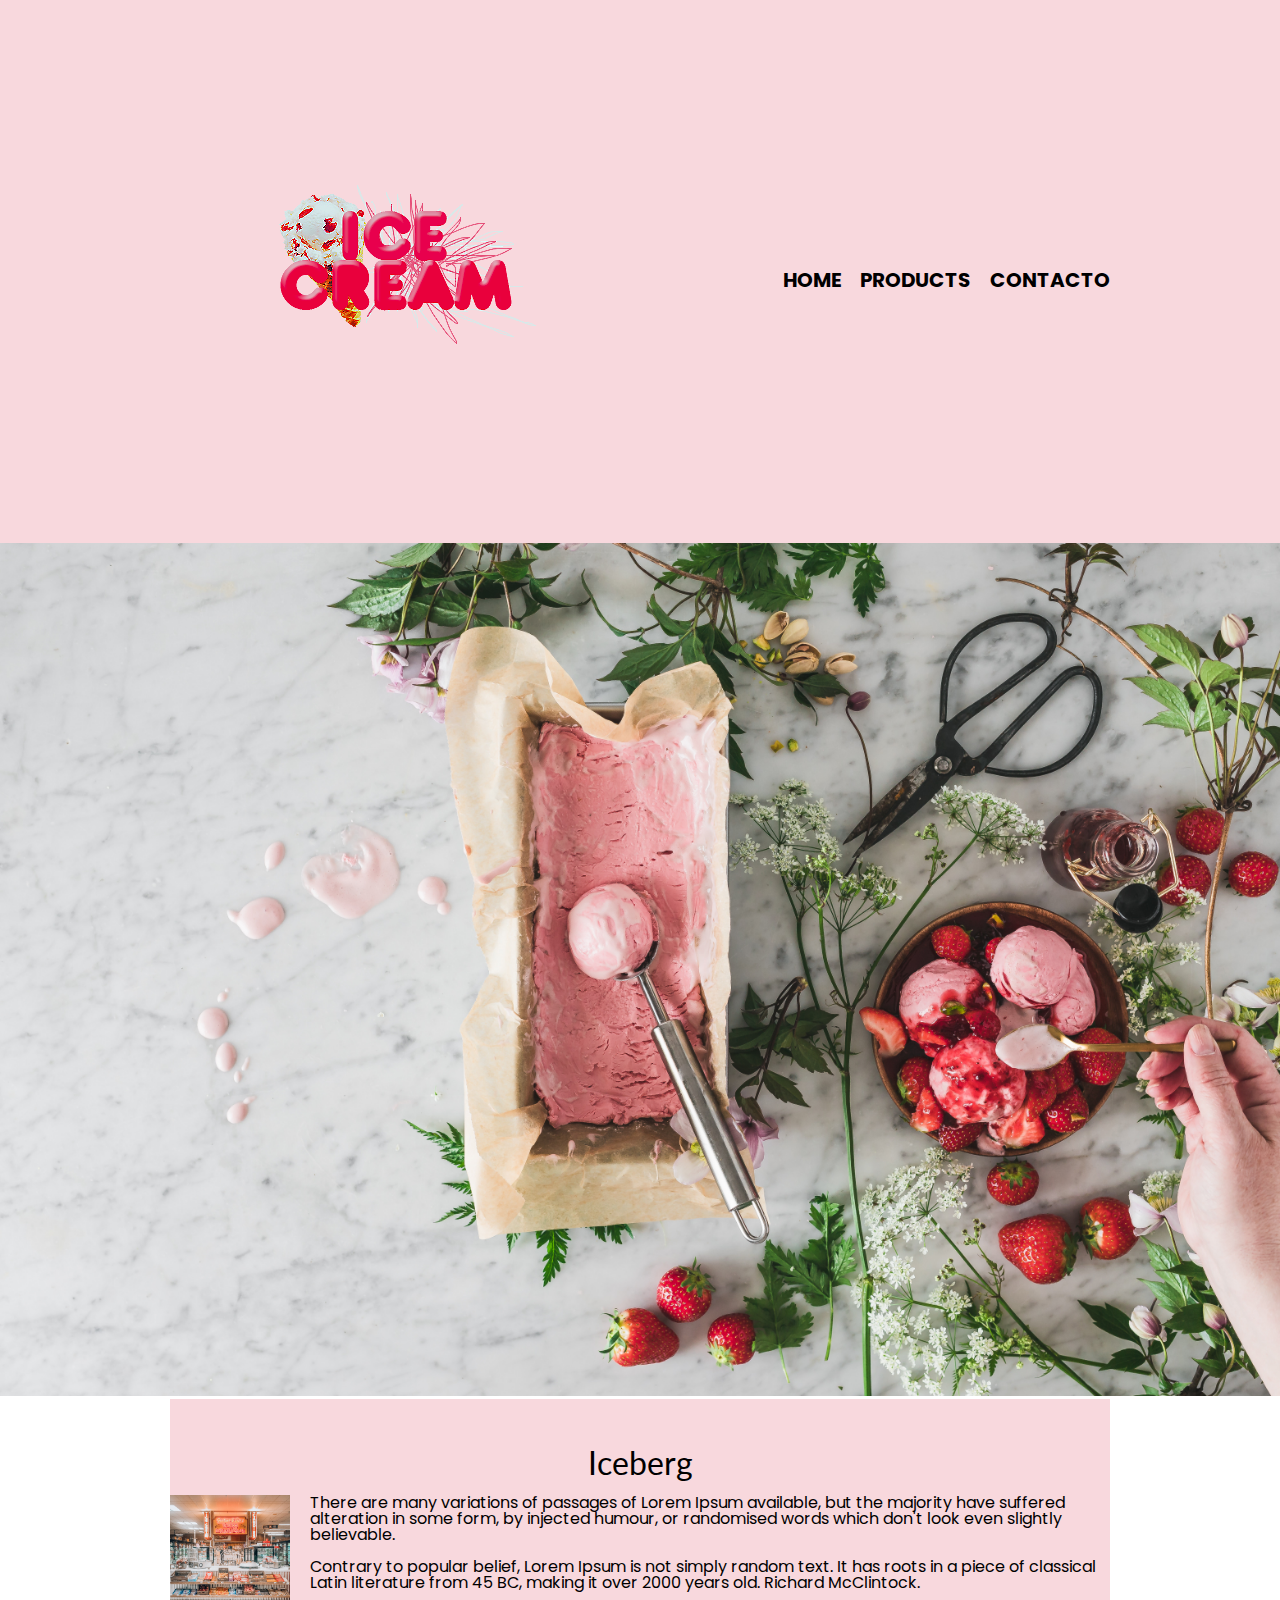
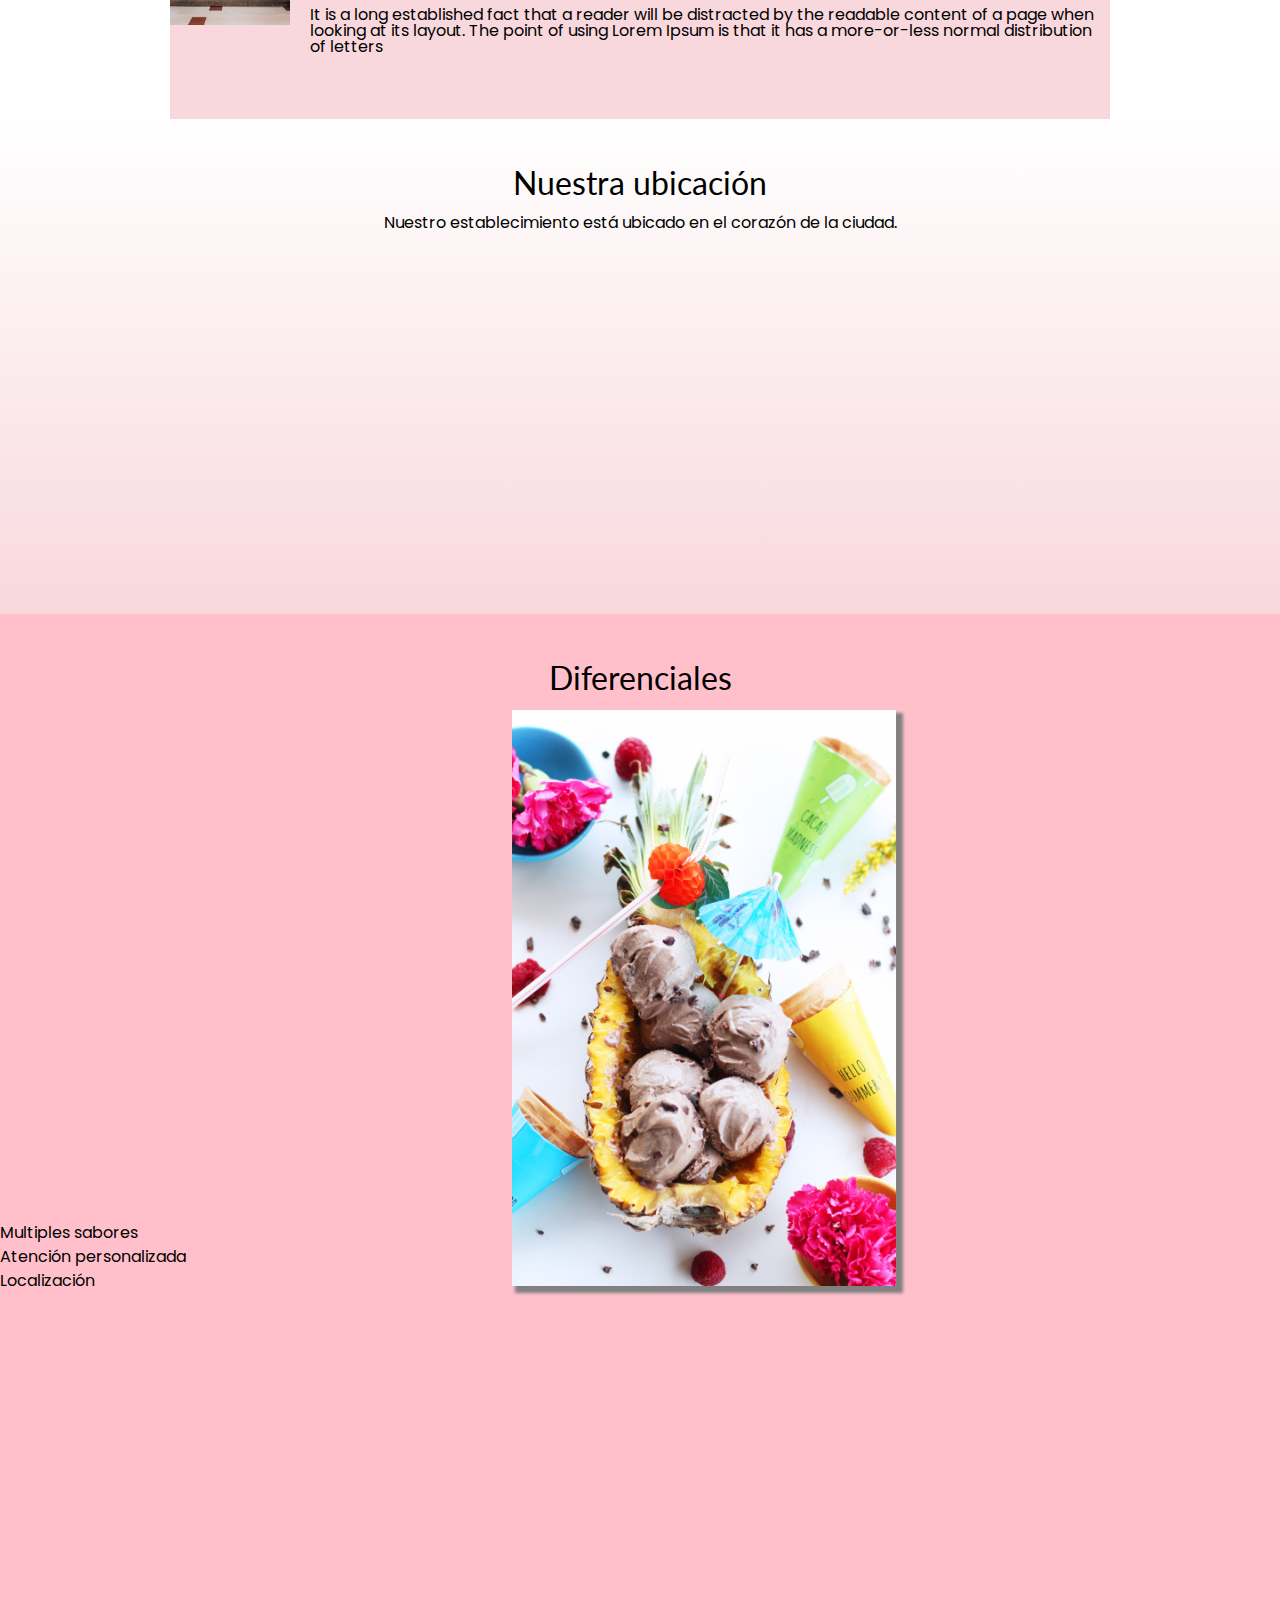
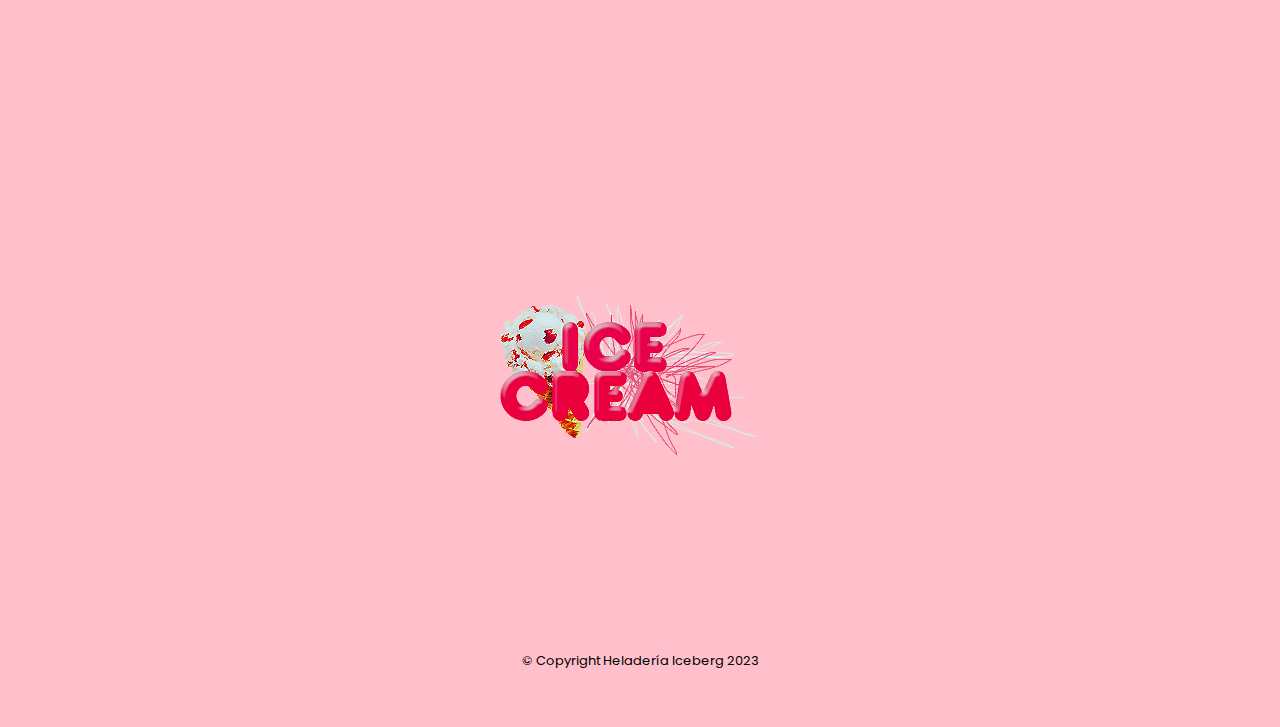
<file: index.html>
<!DOCTYPE html>
<html lang="en">
<head>
    <meta charset="UTF-8">
    <meta http-equiv="X-UA-Compatible" content="IE=edge">
    <meta name="viewport" content="width=device-width, initial-scale=1.0">
    <title>Document</title>
    <link rel="stylesheet" href="reset.css">
    <link rel="stylesheet" href="style.css">
    <link rel="preconnect" href="https://fonts.googleapis.com">
<link rel="preconnect" href="https://fonts.gstatic.com" crossorigin>
<link href="https://fonts.googleapis.com/css2?family=Lato&family=Poppins:wght@600&display=swap" rel="stylesheet">
</head>

<body>
    <header>
        <div class="box">
            <div class="logo"><h1><img src="img/logo.png" alt=""></h1></div>
            <nav>
                <ul>
                    <li> <a href="index.html">Home</a></li>
                    <li> <a href="productos.html">Products</a></li>
                    <li> <a href="contacto.html">contacto</a></li>
                </ul>
            </nav>
        </div>
    </header>

    <img class="banner" src="img/portada.jpg" alt="portada principal">
    
    <main>
        <section class="principal">
            <h2 class="titulo-principal">Iceberg</h2>

            <img class="tienda" src="img/icecreamshop.jpg" alt="tienda de helados">
            <p>There are many variations of passages of Lorem Ipsum available, but the majority have suffered alteration in some form, by injected humour, or randomised words which don't look even slightly believable.</p>
            <p>Contrary to popular belief, Lorem Ipsum is not simply random text. It has roots in a piece of classical Latin literature from 45 BC, making it over 2000 years old. Richard McClintock.</p>
            <p>It is a long established fact that a reader will be distracted by the readable content of a page when looking at its layout. The point of using Lorem Ipsum is that it has a more-or-less normal distribution of letters</p>
        </section>
        
        <section class="mapa">
            <h3 class="titulo-principal">Nuestra ubicación </h3>
            <p>Nuestro establecimiento está ubicado en el corazón de la ciudad.</p>
            <div class="mapa-contenido">
            <iframe src="https://www.google.com/maps/embed?pb=!1m16!1m12!1m3!1d13317.275608066313!2d-70.64912879218747!3d-33.440997200000005!2m3!1f0!2f0!3f0!3m2!1i1024!2i768!4f13.1!2m1!1sheladeria!5e0!3m2!1ses!2scl!4v1674230971647!5m2!1ses!2scl" width="100%" height="300" style="border:0;" allowfullscreen="" loading="lazy" referrerpolicy="no-referrer-when-downgrade"></iframe>
            </div>
        </section>

        <section class="diferenciales">
            <h3 class="titulo-principal">Diferenciales</h3>
            <div class="contenido-diferenciales">
                <ul class="lista-diferenciales">
                    <li class="items">Multiples sabores</li>
                    <li class="items">Atención personalizada </li>
                    <li class="items">Localización</li>
                </ul><img class="imagen-diferenciales"  src="img/icecream.jpg" alt="helados">
            </div>
            <div class="video">
                <iframe width="100%" height="315" src="https://www.youtube.com/embed/UjhCDyklWJw" title="YouTube video player" frameborder="0" allow="accelerometer; autoplay; clipboard-write; encrypted-media; gyroscope; picture-in-picture; web-share" allowfullscreen></iframe>
            </div>
            
        </section>
        
    </main>
    <footer>
        <img src="img/logo.png" alt="">
        <p class="copyright">&copy Copyright Heladería Iceberg 2023</p>
    </footer>
</body>
</html>
</file>
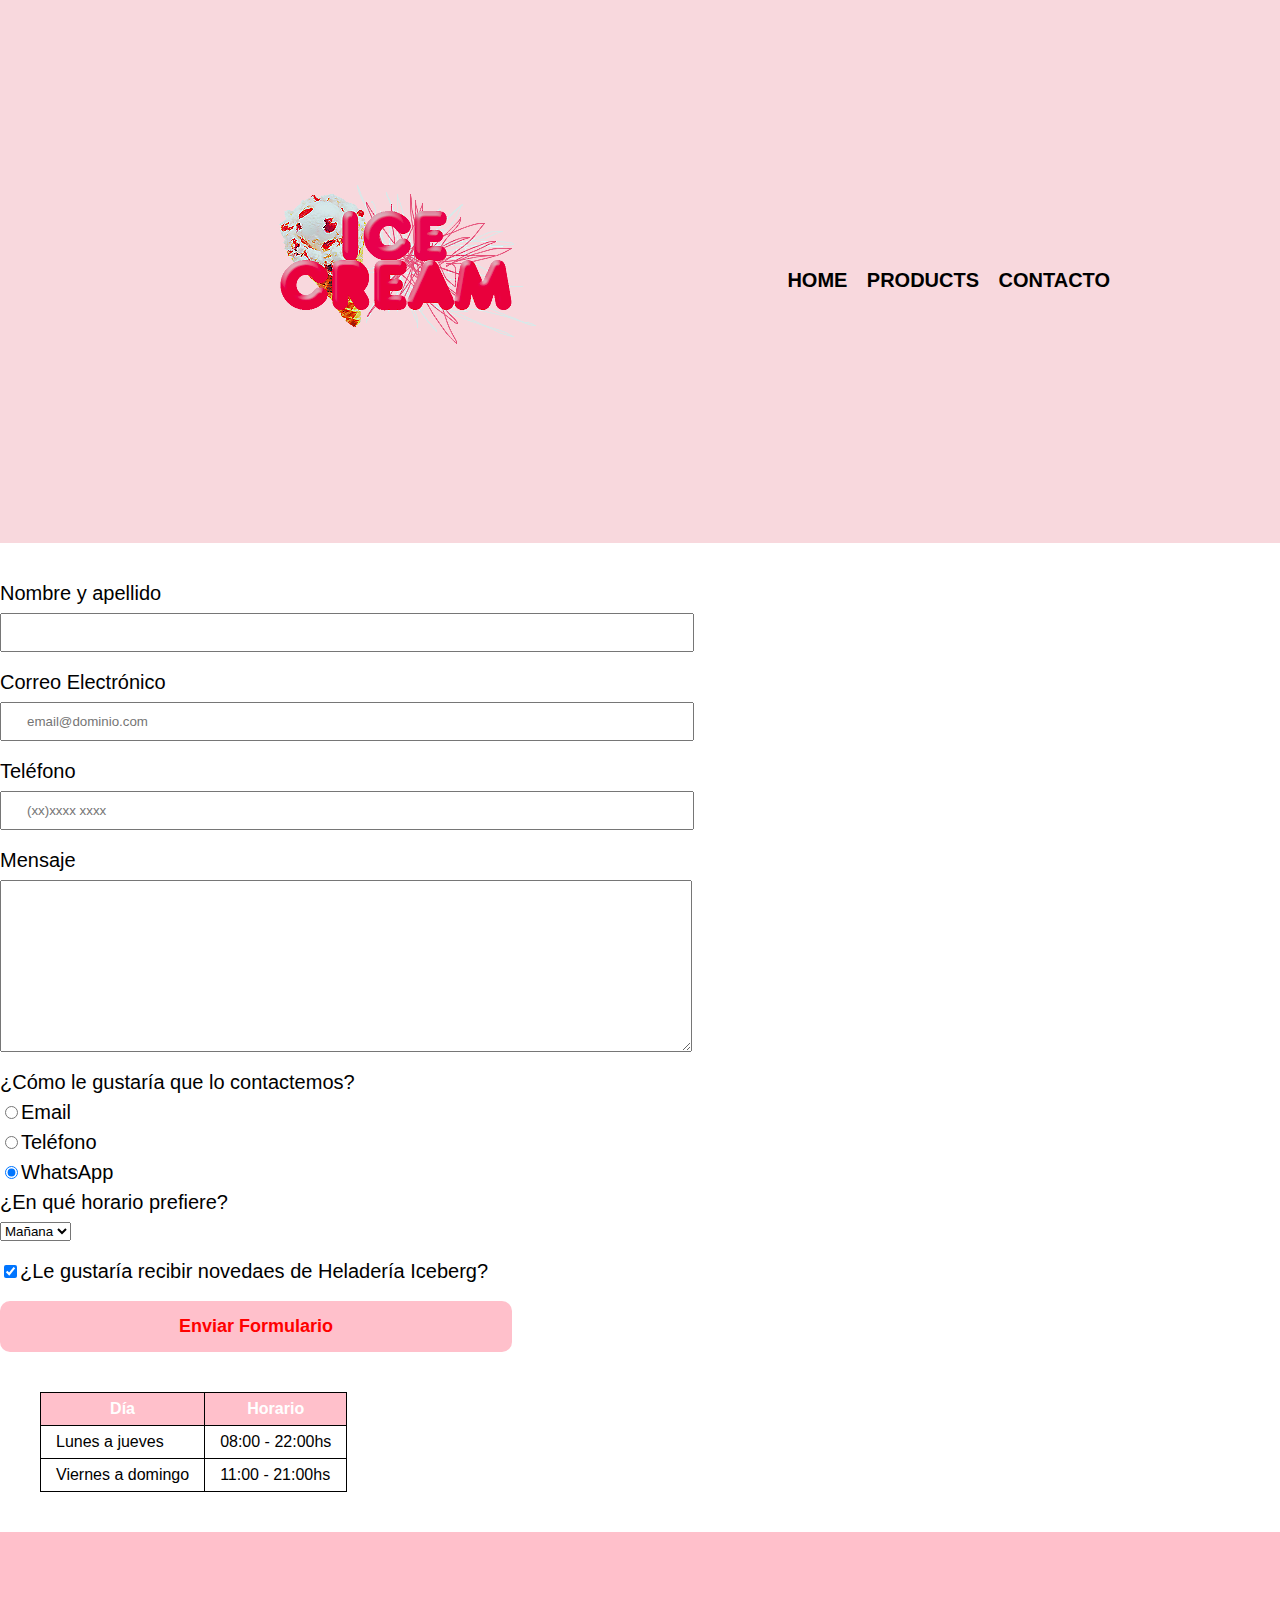
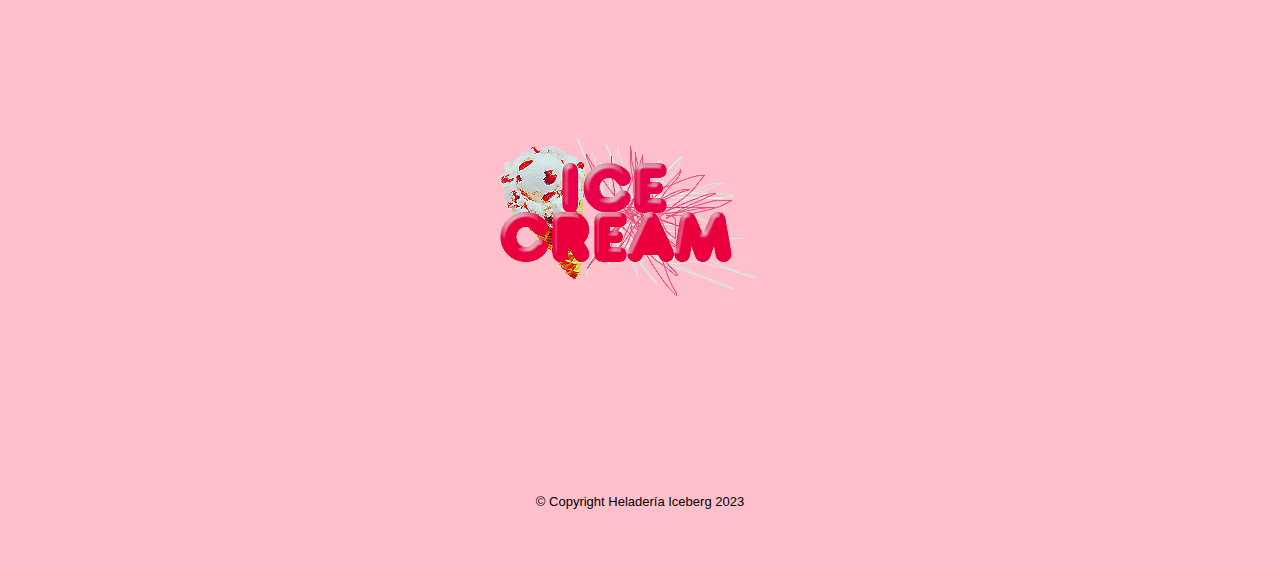
<file: contacto.html>
<!DOCTYPE html>
<html lang="en">
<head>
    <meta charset="UTF-8">
    <meta http-equiv="X-UA-Compatible" content="IE=edge">
    <meta name="viewport" content="width=
    , initial-scale=1.0">
    <title>Contacto</title>
    <link rel="stylesheet" href="reset.css">
    <link rel="stylesheet" href="style.css">
</head>
<body>
    <header>
        <div class="box">
            <div class="logo"><h1><img src="img/logo.png" alt="logotipo"></h1></div>
            <nav>
                <ul>
                    <li> <a href="index.html">Home</a></li>
                    <li> <a href="productos.html">Products</a></li>
                    <li> <a href="contacto.html">Contacto</a></li>
                </ul>
            </nav>
        </div>
    </header>
<main>
    <form action="">
        <label for="nombreApellido">Nombre y apellido</label>
        <input type="text" id="nombreApellido" class="input-padron" required>
    
        <label for="correoElectronico">Correo Electrónico</label>
        <input type="email" id="correoElectronico" class="input-padron" required placeholder="email@dominio.com">
        
        <label for="telefono">Teléfono</label>
        <input type="tel" id="telefono" class="input-padron" required placeholder="(xx)xxxx xxxx">
    
        <label for="mensaje">Mensaje</label>
        <textarea name="" id="mensaje" cols="70" rows="10" class="input-padron" required></textarea>

        <fieldset>
            <legend>¿Cómo le gustaría que lo contactemos?</legend>

            <label for="radio-email"><input type="radio" name="contacto" value="email" id="radio-email">Email</label>
            
            <label for="radio-telefono"><input type="radio" name="contacto" value="telefono" id="radio-telefono">Teléfono</label>
    
            <label for="radio-whatsapp"><input type="radio" name="contacto" value="whatsapp" id="radio-whatsapp" checked>WhatsApp</label>
        </fieldset>   

        <fieldset>
            <legend>¿En qué horario prefiere?</legend>
            <select name="" id="">
                <option value="">Mañana</option>
                <option value="">Tarde</option>
                <option value="">Noche</option>
            </select>
        </fieldset>     

        <label for="" class="checkbox"> <input type="checkbox" checked>¿Le gustaría recibir novedaes de Heladería Iceberg?</label>
        

        <input type="submit" value="Enviar Formulario" class="enviar">
        
    </form>

    <table>
        <thead>
            <tr>
                <th>Día</th>
                <th>Horario</th>
            </tr>
        </thead>
        
        <tr>
            <td>Lunes a jueves</td>
            <td>08:00 - 22:00hs</td>
        </tr>
        <tr>
            <td>Viernes a domingo</td>
            <td>11:00 - 21:00hs</td>
        </tr>
    </table>

</main>
    <footer>
        <img src="img/logo.png" alt="logotipo">
        <p class="copyright">&copy Copyright Heladería Iceberg 2023</p>
    </footer>

</body>
</html>
</file>
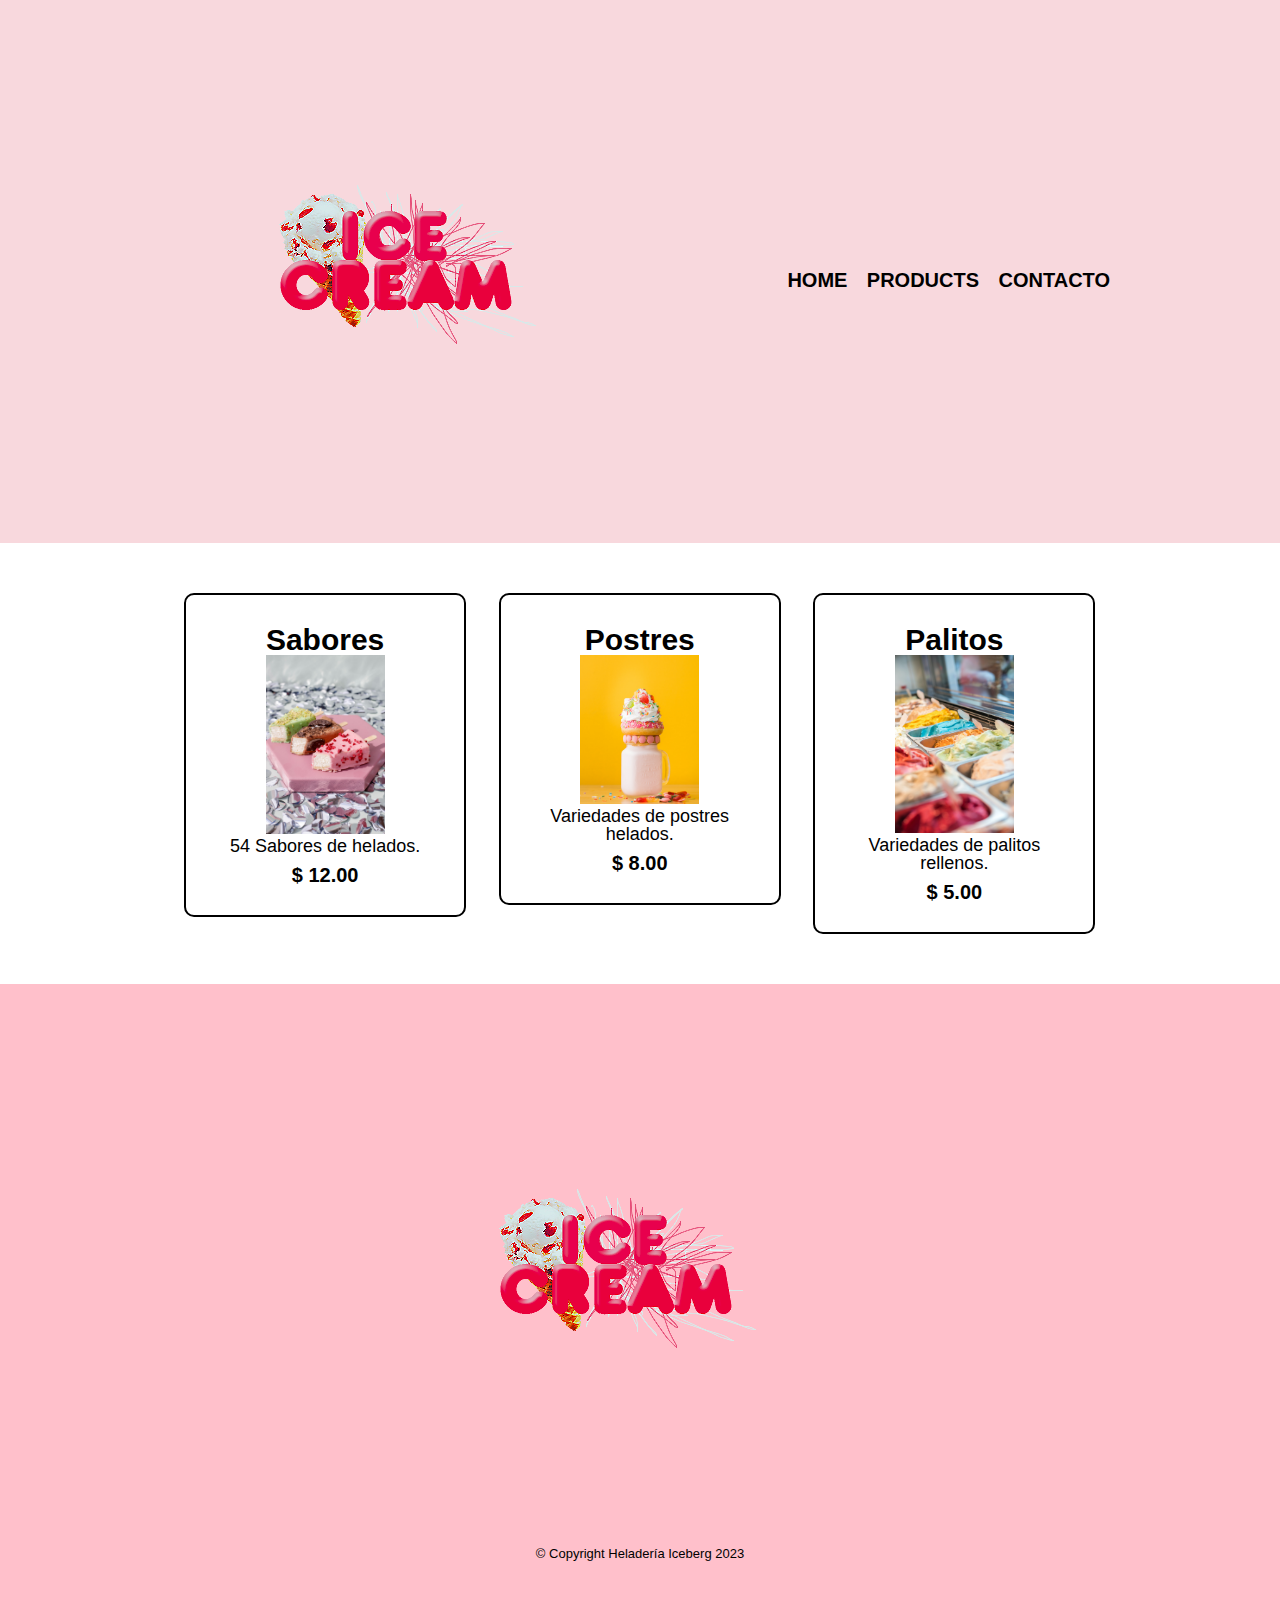
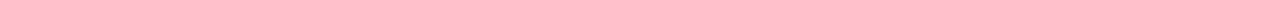
<file: productos.html>
<!DOCTYPE html>
<html lang="en">
<head>
    <meta charset="UTF-8">
    <meta http-equiv="X-UA-Compatible" content="IE=edge">
    <meta name="viewport" content="width=
    , initial-scale=1.0">
    <title>Productos</title>
    <link rel="stylesheet" href="reset.css">
    <link rel="stylesheet" href="style.css">
</head>
<body>
    <header>
        <div class="box">
            <div class="logo"><h1><img src="img/logo.png" alt=""></h1></div>
            <nav>
                <ul>
                    <li> <a href="index.html">Home</a></li>
                    <li> <a href="productos.html">Products</a></li>
                    <li> <a href="contacto.html">Contacto</a></li>
                </ul>
            </nav>
        </div>
    </header>

    <main>
        <ul class="productos">
            <li>
                <h2>Sabores</h2>
                <div ><img class="img" src="img/helado1.jpg" alt=""></div>
                <p class="producto-descripcion">54 Sabores de helados.</p>
                <p class="producto-precio">$ 12.00</p>
            </li>
            <li>
                <h2>Postres</h2>
                <div><img class="img" src="img/helado2.jpg" alt=""></div>
                <p class="producto-descripcion">Variedades de postres helados.</p>
                <p class="producto-precio">$ 8.00</p>
            </li>
            <li>
                <h2>Palitos</h2>
                <div ><img class="img" src="img/helado3.jpg" alt=""></div>
                <p class="producto-descripcion">Variedades de palitos rellenos.</p>
                <p class="producto-precio">$ 5.00</p>
            </li>
        </ul>
    </main>

    <footer>
        <img src="img/logo.png" alt="">
        <p class="copyright">&copy Copyright Heladería Iceberg 2023</p>
    </footer>
</body>
</html>
</file>
<file: style.css>
body{
    font-family: 'Lato', sans-serif;
    font-family: 'Poppins', sans-serif;
}


header{
    background-color:#f8d8dd ;
    padding: 20px 0;
}
.box{
    width: 940px;
    position: relative;
    margin: 0 auto;
}

.logo{
    width: 50%;
}

nav{
    position: absolute;
    top: 250px;
    right: 0;
}
nav li{
    display: inline;
    margin: 0 0 0 15px;
}
nav a {
    text-transform: uppercase; /*text-transform es la responsable de la transformación del texto a mayúscula, cuando usamos el valor uppercase*/
    color: black;
    font-weight: bold;
    font-size: 20px;
    text-decoration: none;
}

nav a:hover{
    color:red;
}
/*position: absolute, yo puedo posicionar mi elemento en cualquier lugar de la página.*/

.productos{
    width: 940px;
    margin: 0 auto;
    padding: 50px;
}

.productos li{
    display: inline-block;
    text-align: center;
    width: 30%;
    vertical-align: top;
    margin: 0 1.5%;
    padding: 30px 20px;
    box-sizing: border-box; /* se adapta la caja al espacio */
    border: 2px solid black;/*border-style: solid: lineas rectas // dashed; bordes con guiones // dotted: bordes con puntos*/
    border-radius: 10px;
}

.productos li:hover{ /*hover, cuando el usuario pasa el cursor sobre el elemento.*/
    border-color: blueviolet;
}

.productos li:active{ /*active, cuando un elemento está siendo activado por el usuario.*/
    border-color: pink;
}

.productos h2{
    font-size: 30px;
    font-weight: bold;
}

.productos li:hover h2{
    font-size: 18px;
}

.img{
    height: auto;
    width: 50%;
}

.producto-descripcion{
    font-size: 18px;
}

.producto-precio{
    font-size: 20px;
    font-weight: bold;
    margin-top: 10px;
}

footer{
    text-align: center;
    background: pink ;
    padding: 40px;
}

.copyright{
    color: black;
    font-size: 13px;
    margin: 20px;
}

form{
    margin: 40px 0;
}

form label, form legend{
    display: block;
    font-size: 20px;
    margin: 0 0 10px;
}

.input-padron {
    display: block;
    margin: 0 0 20px;
    padding: 10px 25px;
    width: 50%;
}

.checkbox{
    margin: 20px 0;
}

.enviar{
    width: 40%;
    padding: 15px 0;
    font-size: 18px;
    font-weight: bold;
    color: red;
    background: pink;
    border: none;
    border-radius: 10px;
    transition: 1s all;
    cursor: pointer;
}

.enviar:hover{
    background: red;
    color: pink;
    transform: scale(1.2);
}

table{
    margin: 40px 40px;
}

thead{
    background: pink;
    color: white;
    font-weight: bold;
}

td, th{
    border: 1px solid  black;
    padding:8px 15px ;
}

/*A crear una tabla HTML.
La etiqueta table, representa la tabla.
La etiqueta tr, representa la fila de la tabla.
La etiqueta td, representa la celda de la tabla.
La etiqueta thead, representa el encabezado de la tabla.
La etiqueta tbody, representa el cuerpo de la tabla.
La etiqueta th, representa la celda del encabezado de la tabla.
La etiqueta tfoot, representa el pie de página de la tabla.*/

/*CSS para Home */

.banner{
    width: 100%;
}

.principal{
    padding: 3em 0;
    background-color: #f8d8dd;
    width: 940px;
    margin: 0 auto;
}
.titulo-principal{
    text-align: center;
    font-size: 2rem; /*se adecua al tamaño del navegador por ej 15 es en chrome y 2rem, serán 30*/
    margin: 0 0  1rem;
    clear: left;
    font-family: 'Lato', sans-serif;

}

.principal p{
    margin: 0 0 1rem;
}

.tienda{
    width:120px ;
    float: left;
    margin: 0 20px 20px 0;
}

.mapa{
    padding: 3em 0;
    background:linear-gradient(white, #f8d8dd) ; /* para hacer degradados 90deg para pner los grados*/
}

.mapa p{
    margin:0 0 2em ;
    text-align: center;
}

.mapa-contenido{
    width: 940 px;
    margin:0 auto;
}

.diferenciales{
    padding: 3em 0;
    background: pink;
}
.contenido-diferenciales{
    width: 640 px;
    margin: 0 auto;
}

.lista-diferenciales{
    width: 40%;
    display: inline-block;
    vertical-align: block;
}

.items{
    line-height: 1.5; /* entreespaciado 1 con 50%*/
}
.imagen-diferenciales{
    width: 30%;
    box-shadow:5px 5px 3px 2px grey ;
}

.video{
    width: 560px;
    margin: 1em auto;
}
@media screen and (max-width:480px){
    h1{
        text-align: center;
    }

    nav{
        position: static;
    }
    .caja , .principal, .mapa-contenido, .contenido-diferenciales, .video{
        width: auto;
    }

    .lista-diferenciales, .imagen-diferenciales{
        width: 100%;
    }

}
</file>
